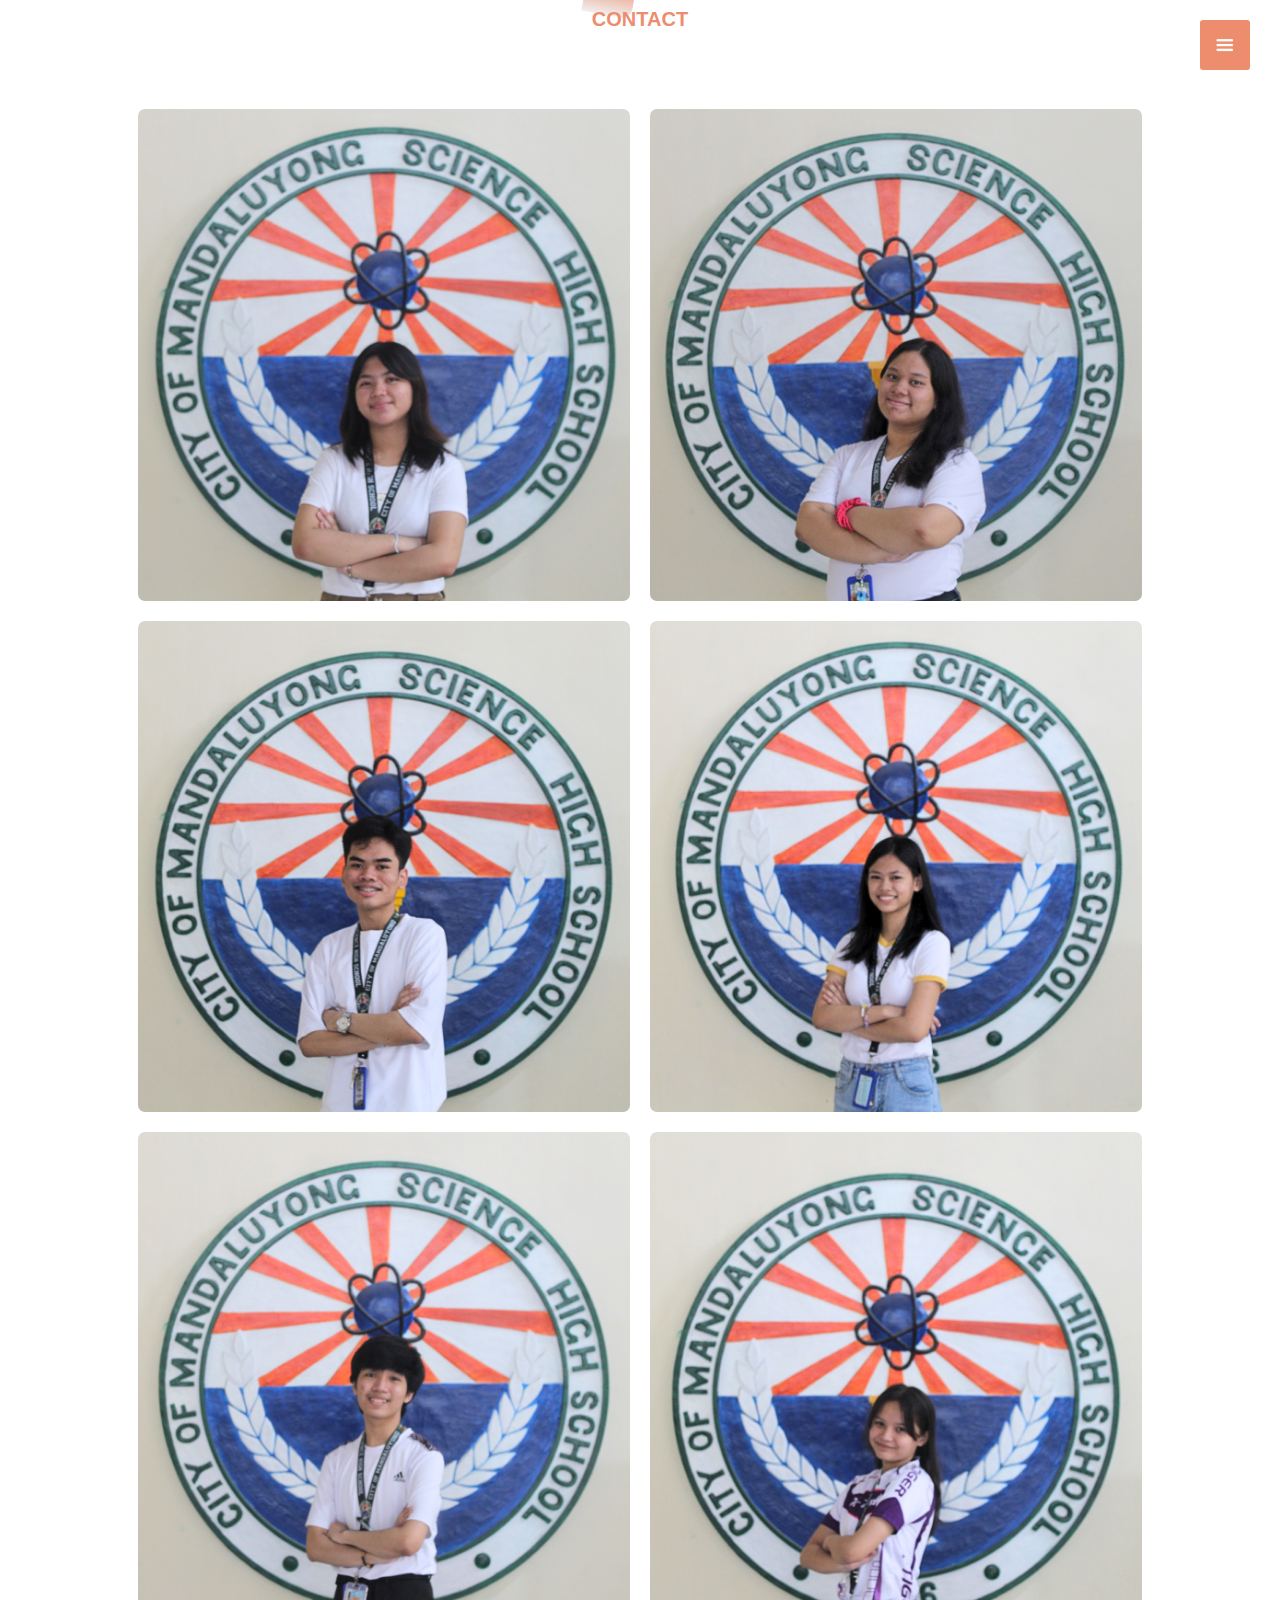
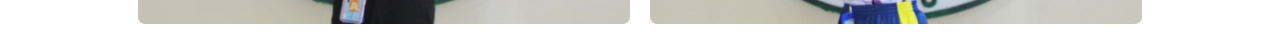
<file: contact.html>
<html>
<head>
    <title>Contact Us</title>
    <link rel="stylesheet" href="contactstyle.css">
</head>
<body>
    <div id="sideNav">
        <nav>
            <ul>
                <li><a href="index.html">ABOUT</a></li>
                <li><a href="portfolio.html">PORTFOLIO</a></li>
                <li><a href="blog.html">BLOG</a></li>
                <li><a href="gallery.html">GALLERY</a></li>
                <li><a href="contact.html">CONTACT US</a></li>
            </ul>
        </nav>
    </div>
    <div id="menuBtn">
        <img src="pictures/menu.png" id="menu">
    </div>
            <!--About-->
            <section id="about">
                <div class="title-text">
                    <p>CONTACT</p>
                </div>
                <div class="about-box">
                    <div class="about-mem">
                        <img src="pictures/drea.png">
                        <div class="overlay"></div>
                        <div class="characteristics">
                        <h3>Andrea Joy Natividad</h3>
                        <hr>
                        <p>facebook<br>
                            twitter<br>
                            instagram
                        </p>
                        </div>
                    </div>
                    <div class="about-mem">
                        <img src="pictures/louise.png">
                        <div class="overlay"></div>
                        <div class="characteristics">
                            <h3>Louise Lane Gegabine</h3>
                            <hr>
                            <p>facebook<br>
                                twitter<br>
                                instagram
                            </p>
                        </div>
                    </div>
                    <div class="about-mem">
                        <img src="pictures/kyle.png">
                        <div class="overlay"></div>
                        <div class="characteristics">
                            <h3>Kyle Gabriel Guerra</h3>
                            <hr>
                            <p>facebook<br>
                                twitter<br>
                                instagram
                            </p>
                        </div>
                    </div>
                    <div class="about-mem">
                        <img src="pictures/sam.png">
                        <div class="overlay"></div>
                        <div class="characteristics">
                            <h3>Samantha Beatrice Roxas</h3>
                            <hr>
                            <p>facebook<br>
                                twitter<br>
                                instagram
                                </p>
                        </div>
                    </div>
                    <div class="about-mem">
                        <img src="pictures/aljen.png">
                        <div class="overlay"></div>
                        <div class="characteristics">
                            <h3>Aljen Aguirre</h3>
                            <hr>
                            <p>facebook<br>
                                twitter<br>
                                instagram
                                </p>
                        </div>
                    </div>
                    <div class="about-mem">
                        <img src="pictures/ayi.png">
                        <div class="overlay"></div>
                        <div class="characteristics">
                            <h3>A'iesha Chantal Dayao</h3>
                            <hr>
                            <p>facebook<br>
                                twitter<br>
                                instagram
                                </p>
                        </div>
                    </div>
                </div>
            </section>
    <script>
        var menuBtn = document.getElementById("menuBtn")
        var sideNav = document.getElementById("sideNav")
        var menu = document.getElementById("menu")
        sideNav.style.right="-250px";
        menuBtn.onclick = function() {
            if(sideNav.style.right =="-250px"){
                sideNav.style.right="0";
                menu.src = "pictures/close.png";
            }
            else{
                sideNav.style.right="-250px";
                menu.src = "pictures/menu.png";
            }
        }
    </script>
</body>
</html>
</file>
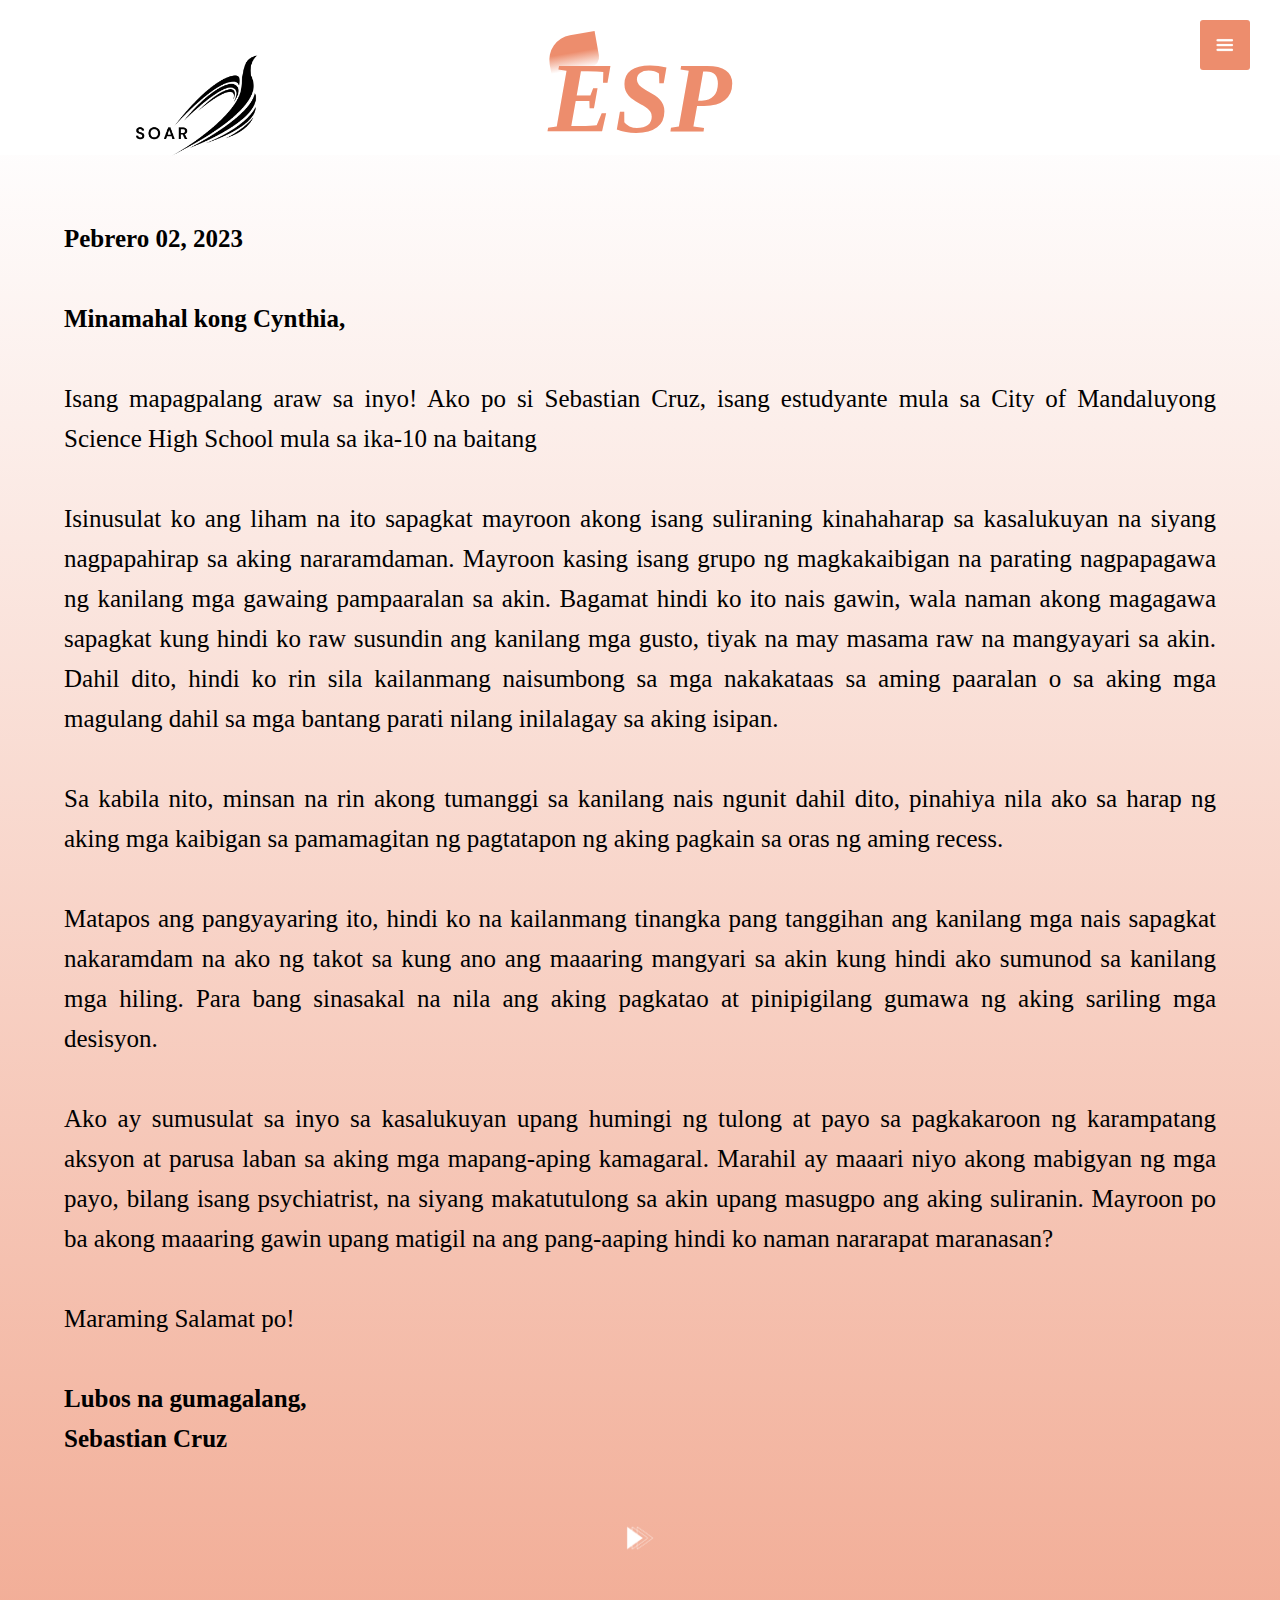
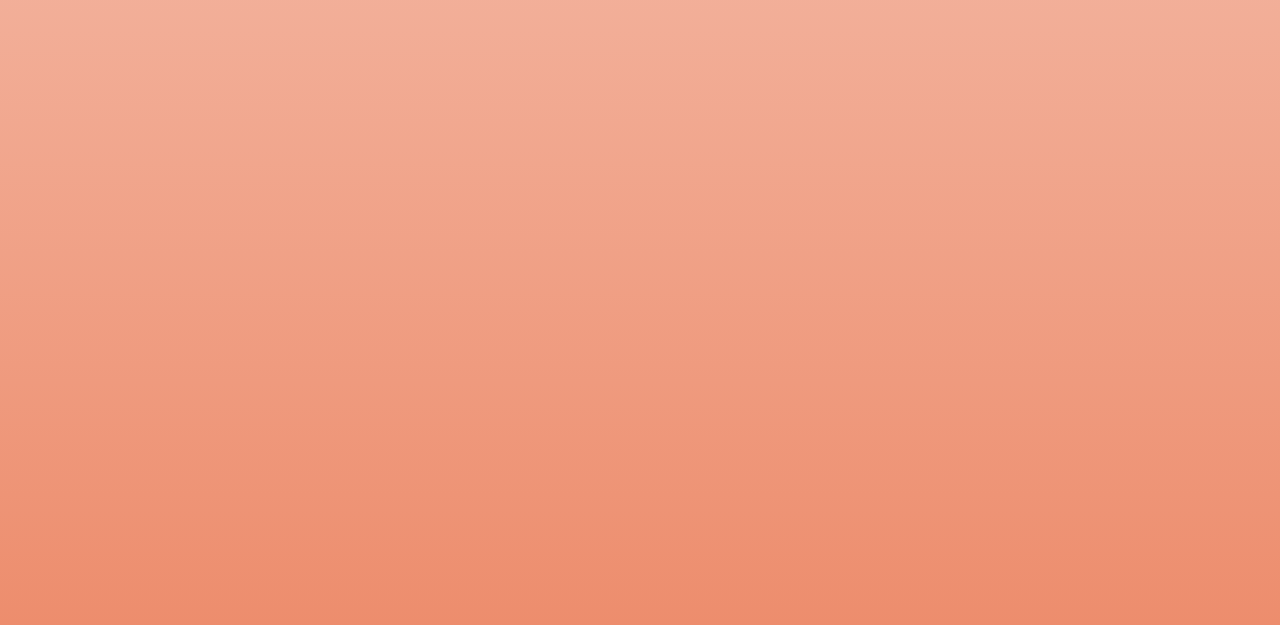
<file: esp-1.html>
<html>
    <head>
        <title>ESP</title>
        <link rel="stylesheet" href="espstyle.css">
    </head>
    <body>
        <a href="index.html"><img src="pictures/SOAR-dark.png" class="logo"></a>
        <div id="sideNav">
            <nav>
                <ul>
                    <li><a href="index.html">ABOUT</a></li>
                    <li><a href="portfolio.html">PORTFOLIO</a></li>
                    <li><a href="blog.html">BLOG</a></li>
                    <li><a href="gallery.html">GALLERY</a></li>
                    <li><a href="contact.html">CONTACT US</a></li>
                </ul>
            </nav>
        </div>
        <div id="menuBtn">
            <img src="pictures/menu.png" id="menu">
        </div>
        <div class="container">
            <div class="head">
                <h1>ESP</h1>
            </div>
            <div class="body">
                <section id="intro">
                    <div class="intro-text">
                <p>
                   <b> Pebrero 02, 2023<br><br>

Minamahal kong Cynthia,</b><br><br>

                    Isang mapagpalang araw sa inyo! Ako po si Sebastian Cruz, isang estudyante mula sa City of Mandaluyong Science High School mula sa ika-10 na baitang
<br><br>
Isinusulat ko ang liham na ito sapagkat mayroon akong isang suliraning kinahaharap sa kasalukuyan na siyang nagpapahirap sa aking nararamdaman. Mayroon kasing isang grupo ng magkakaibigan na parating nagpapagawa ng kanilang mga gawaing pampaaralan sa akin. Bagamat hindi ko ito nais gawin, wala naman akong magagawa sapagkat kung hindi ko raw susundin ang kanilang mga gusto, tiyak na may masama raw na mangyayari sa akin. Dahil dito, hindi ko rin sila kailanmang naisumbong sa mga nakakataas sa aming paaralan o sa aking mga magulang dahil sa mga bantang parati nilang inilalagay sa aking isipan.
<br><br>
Sa kabila nito, minsan na rin akong tumanggi sa kanilang nais ngunit dahil dito, pinahiya nila ako sa harap ng aking mga kaibigan sa pamamagitan ng pagtatapon ng aking pagkain sa oras ng aming recess. 
<br><br>
Matapos ang pangyayaring ito, hindi ko na kailanmang tinangka pang tanggihan ang kanilang mga nais sapagkat nakaramdam na ako ng takot sa kung ano ang maaaring mangyari sa akin kung hindi ako sumunod sa kanilang mga hiling. Para bang sinasakal na nila ang aking pagkatao at pinipigilang gumawa ng aking sariling mga desisyon. 
<br><br>
Ako ay sumusulat sa inyo sa kasalukuyan upang humingi ng tulong at payo sa pagkakaroon ng karampatang aksyon at parusa laban sa aking mga mapang-aping kamagaral. Marahil ay maaari niyo akong mabigyan ng mga payo, bilang isang psychiatrist, na siyang makatutulong sa akin upang masugpo ang aking suliranin. Mayroon po ba akong maaaring gawin upang matigil na ang pang-aaping hindi ko naman nararapat maranasan?
<br><br>
Maraming Salamat po!
<br><br>
<b>Lubos na gumagalang,<br>
    Sebastian Cruz
    </b>
</p>
                </div>
                <div class="arrowto">
                <a href="esp-2.html"><img src="pictures/arrow.png"></a>
            </div>   
            </section>
                </div>
        </div>
        <script>
            var menuBtn = document.getElementById("menuBtn")
            var sideNav = document.getElementById("sideNav")
            var menu = document.getElementById("menu")
            sideNav.style.right="-250px";
            menuBtn.onclick = function() {
                if(sideNav.style.right =="-250px"){
                    sideNav.style.right="0";
                    menu.src = "pictures/close.png";
                }
                else{
                    sideNav.style.right="-250px";
                    menu.src = "pictures/menu.png";
                }
            }
        </script>
        </body>
        </html>
</file>
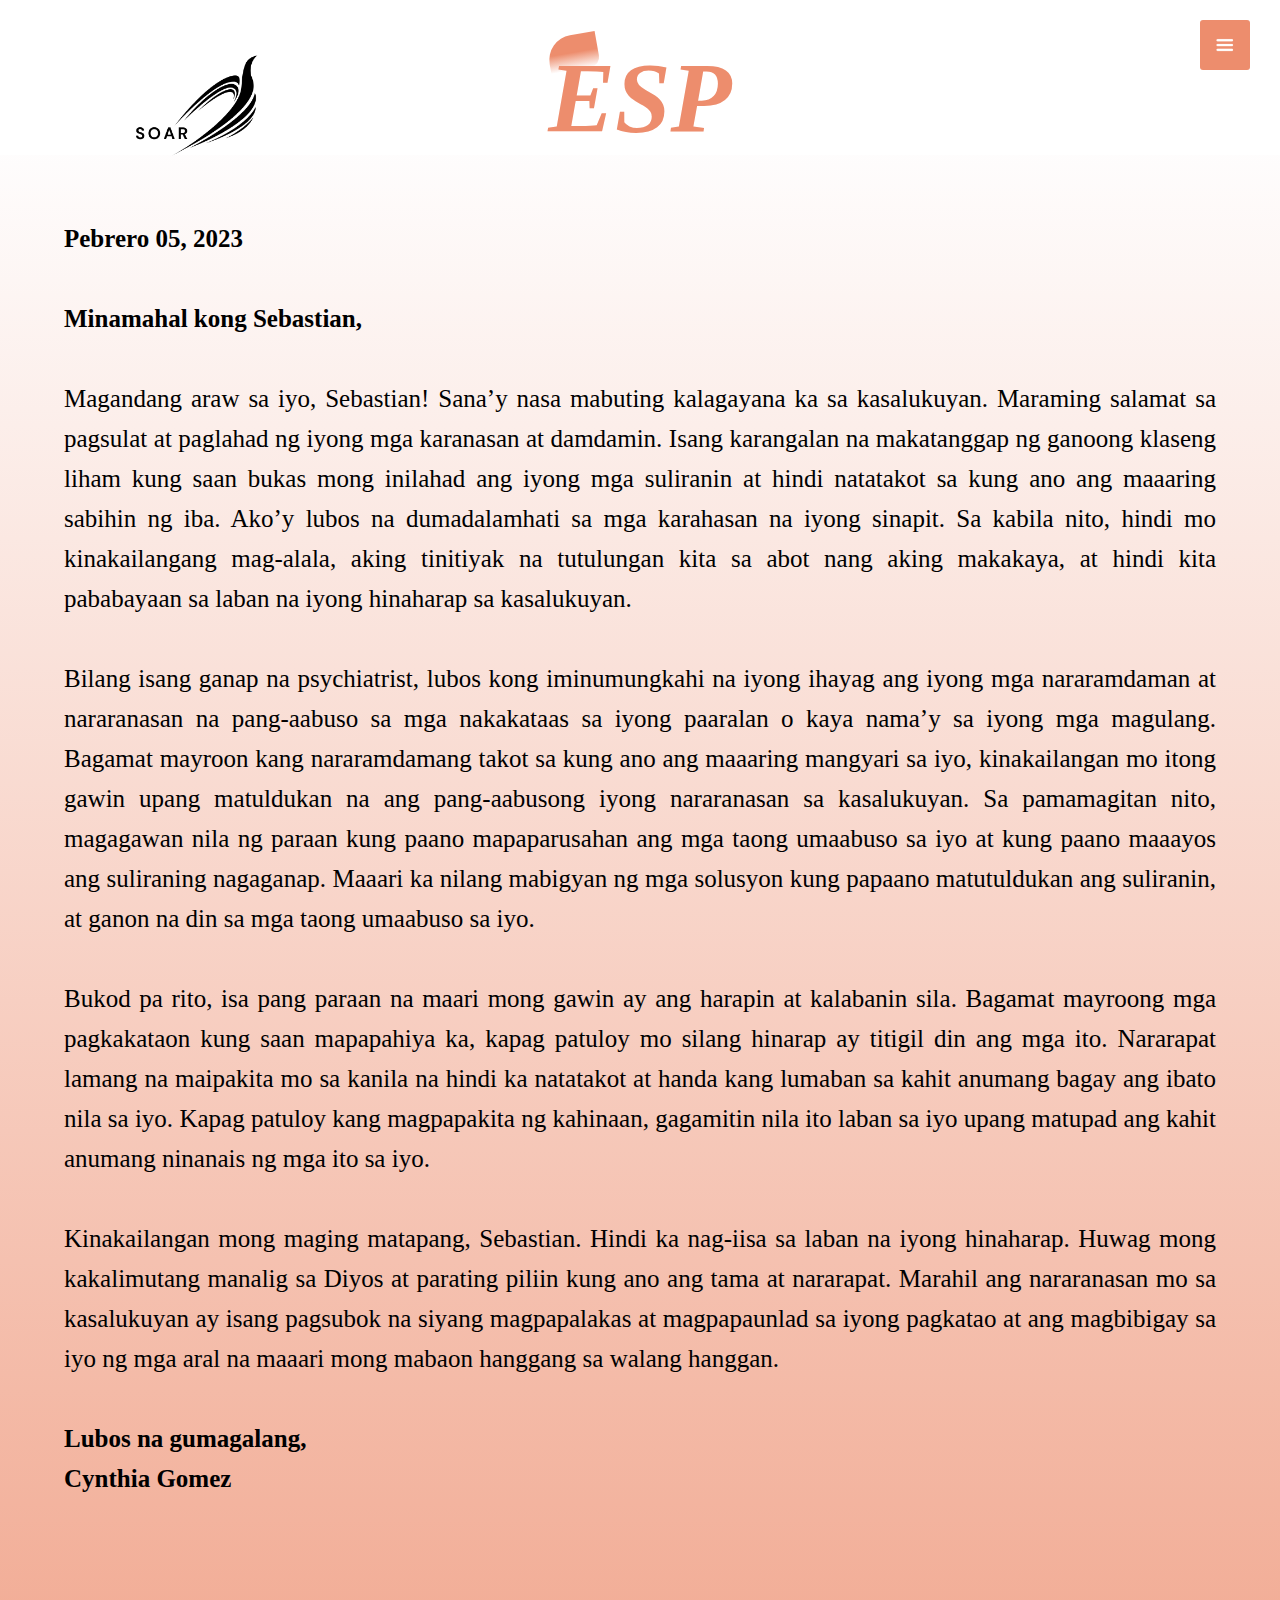
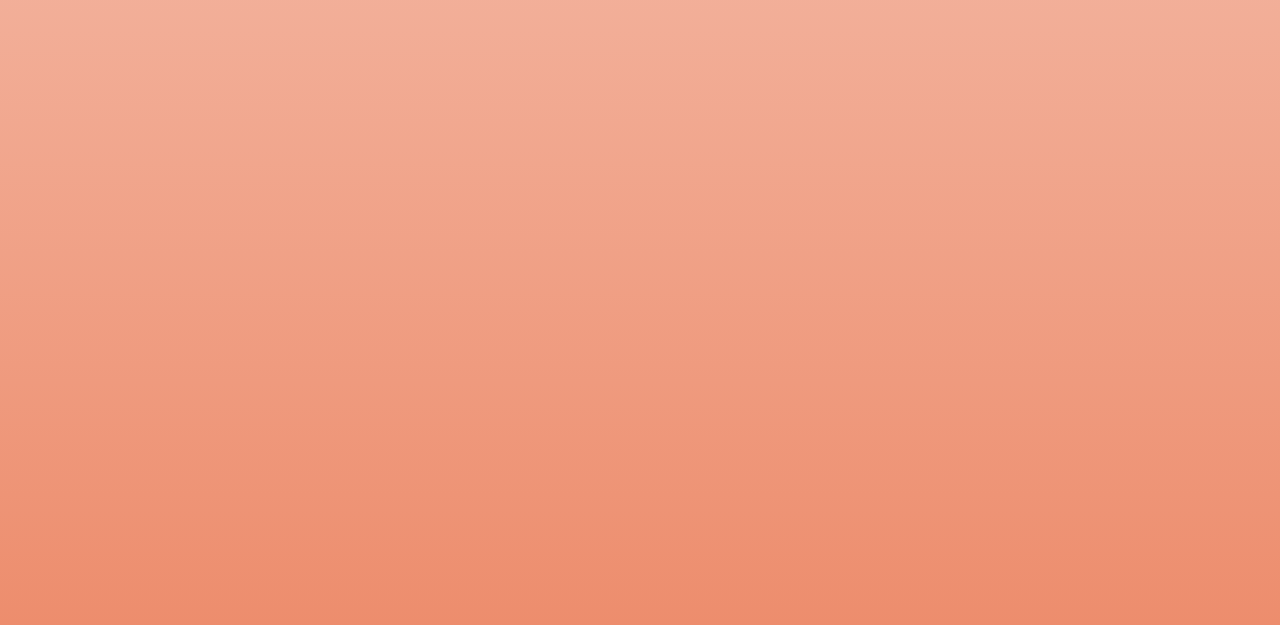
<file: esp-2.html>
<html>
    <head>
        <title>ESP</title>
        <link rel="stylesheet" href="espstyle.css">
    </head>
    <body>
        <a href="index.html"><img src="pictures/SOAR-dark.png" class="logo"></a>
        <div id="sideNav">
            <nav>
                <ul>
                    <li><a href="index.html">ABOUT</a></li>
                    <li><a href="portfolio.html">PORTFOLIO</a></li>
                    <li><a href="blog.html">BLOG</a></li>
                    <li><a href="gallery.html">GALLERY</a></li>
                    <li><a href="contact.html">CONTACT US</a></li>
                </ul>
            </nav>
        </div>
        <div id="menuBtn">
            <img src="pictures/menu.png" id="menu">
        </div>
        <div class="container">
            <div class="head">
                <h1>ESP</h1>
            </div>
            <div class="body">
                <section id="intro">
                    <div class="intro-text">
                <p>
                   <b> Pebrero 05, 2023
<br><br>
                    Minamahal kong Sebastian,
                    </b><br><br>

                    Magandang araw sa iyo, Sebastian! Sana’y nasa mabuting kalagayana ka sa kasalukuyan. Maraming salamat sa pagsulat at paglahad ng iyong mga karanasan at damdamin. Isang karangalan na makatanggap ng ganoong klaseng liham kung saan bukas mong inilahad ang iyong mga suliranin at hindi natatakot sa kung ano ang maaaring sabihin ng iba. Ako’y lubos na dumadalamhati sa mga karahasan na iyong sinapit. Sa kabila nito, hindi mo kinakailangang mag-alala, aking tinitiyak na tutulungan kita sa abot nang aking makakaya, at hindi kita pababayaan sa laban na iyong hinaharap sa kasalukuyan.
<br><br>
Bilang isang ganap na psychiatrist, lubos kong iminumungkahi na iyong ihayag ang iyong mga nararamdaman at nararanasan na pang-aabuso sa mga nakakataas sa iyong paaralan o kaya nama’y sa iyong mga magulang. Bagamat mayroon kang nararamdamang takot sa kung ano ang maaaring mangyari sa iyo, kinakailangan mo itong gawin upang matuldukan na ang pang-aabusong iyong nararanasan sa kasalukuyan. Sa pamamagitan nito, magagawan nila ng paraan kung paano mapaparusahan ang mga taong umaabuso sa iyo at kung paano maaayos ang suliraning nagaganap. Maaari ka nilang mabigyan ng mga solusyon kung papaano matutuldukan ang suliranin, at ganon na din sa mga taong umaabuso sa iyo. 
<br><br>
Bukod pa rito, isa pang paraan na maari mong gawin ay ang harapin at kalabanin sila. Bagamat mayroong mga pagkakataon kung saan mapapahiya ka, kapag patuloy mo silang hinarap ay titigil din ang mga ito. Nararapat lamang na maipakita mo sa kanila na hindi ka natatakot at handa kang lumaban sa kahit anumang bagay ang ibato nila sa iyo. Kapag patuloy kang magpapakita ng kahinaan, gagamitin nila ito laban sa iyo upang matupad ang kahit anumang ninanais ng mga ito sa iyo.
<br><br>
Kinakailangan mong maging matapang, Sebastian. Hindi ka nag-iisa sa laban na iyong hinaharap. Huwag mong kakalimutang manalig sa Diyos at parating piliin kung ano ang tama at nararapat. Marahil ang nararanasan mo sa kasalukuyan ay isang pagsubok na siyang magpapalakas at magpapaunlad sa iyong pagkatao at ang magbibigay sa iyo ng mga aral na maaari mong mabaon hanggang sa walang hanggan.
<br><br>
<b>Lubos na gumagalang,<br>
    Cynthia Gomez
    </b>
</p>
                </div>
            </section>
                </div>
        </div>
        <script>
            var menuBtn = document.getElementById("menuBtn")
            var sideNav = document.getElementById("sideNav")
            var menu = document.getElementById("menu")
            sideNav.style.right="-250px";
            menuBtn.onclick = function() {
                if(sideNav.style.right =="-250px"){
                    sideNav.style.right="0";
                    menu.src = "pictures/close.png";
                }
                else{
                    sideNav.style.right="-250px";
                    menu.src = "pictures/menu.png";
                }
            }
        </script>
        </body>
        </html>
</file>
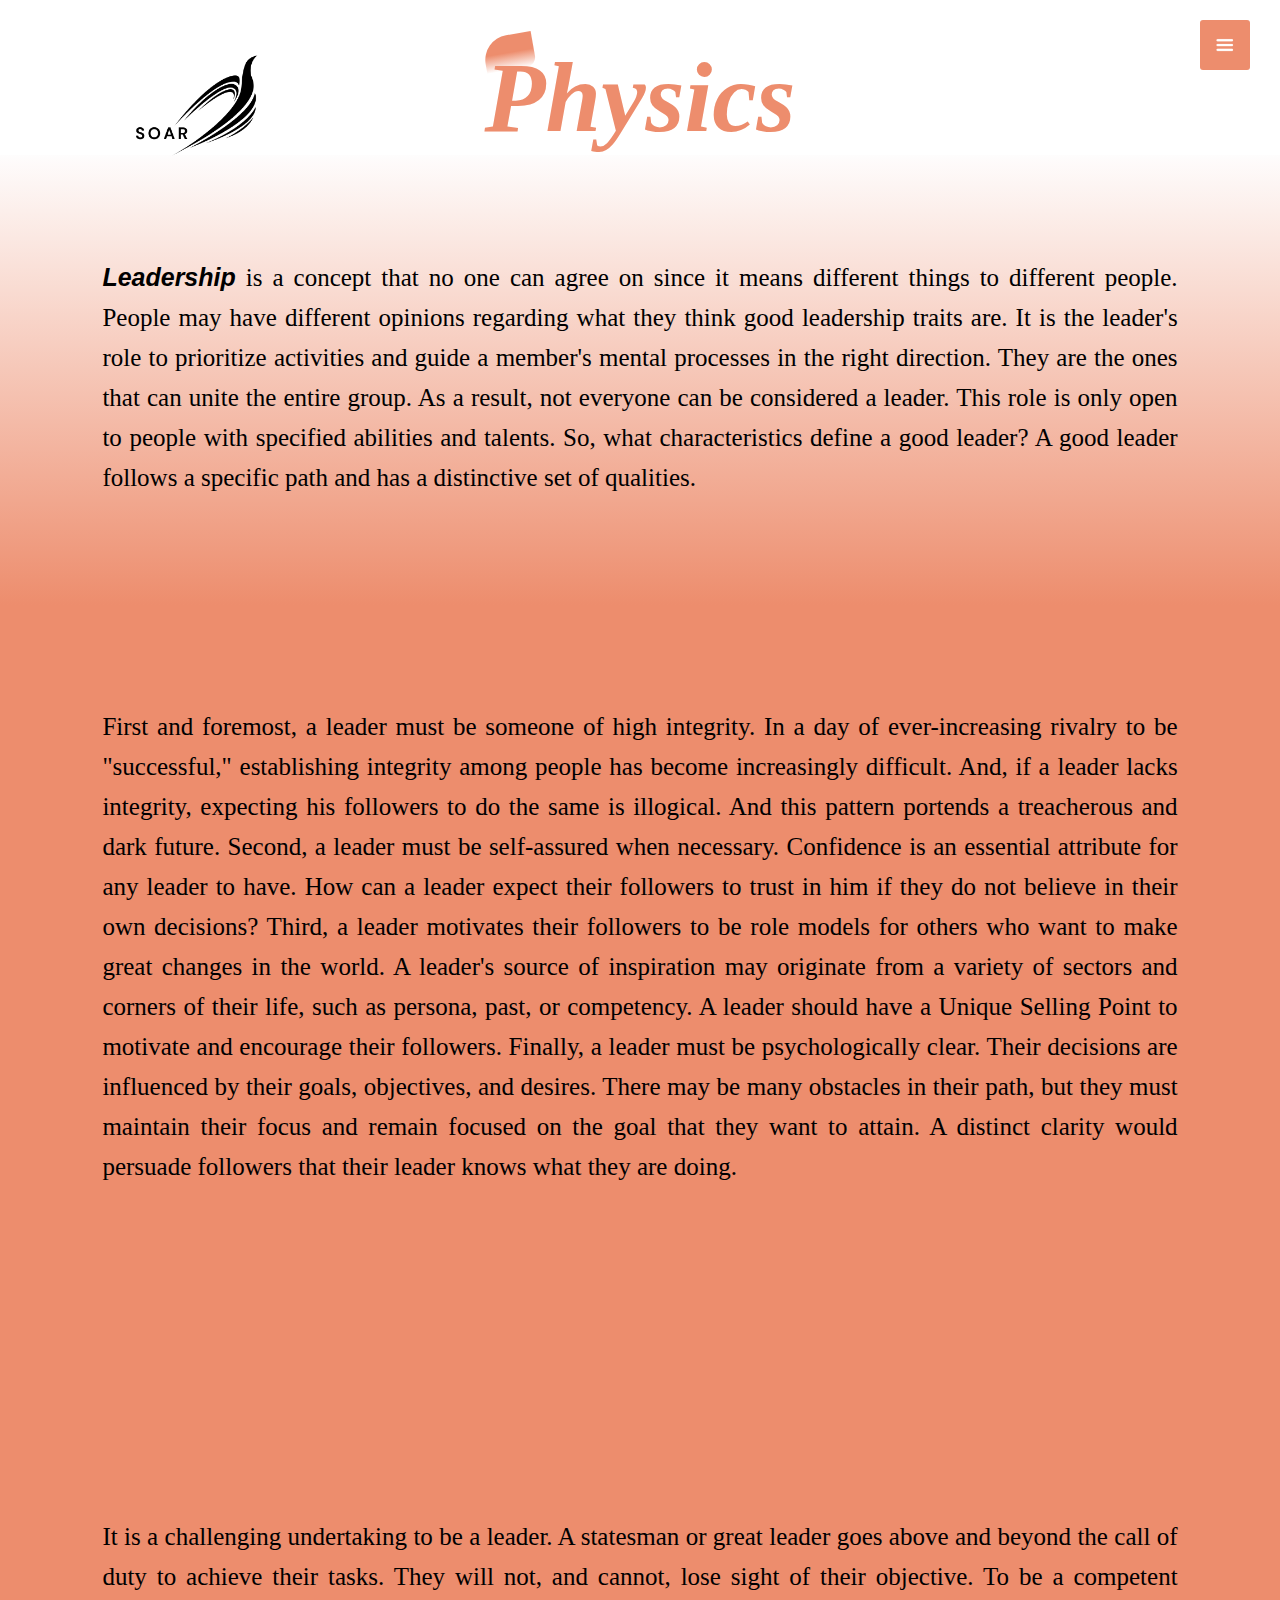
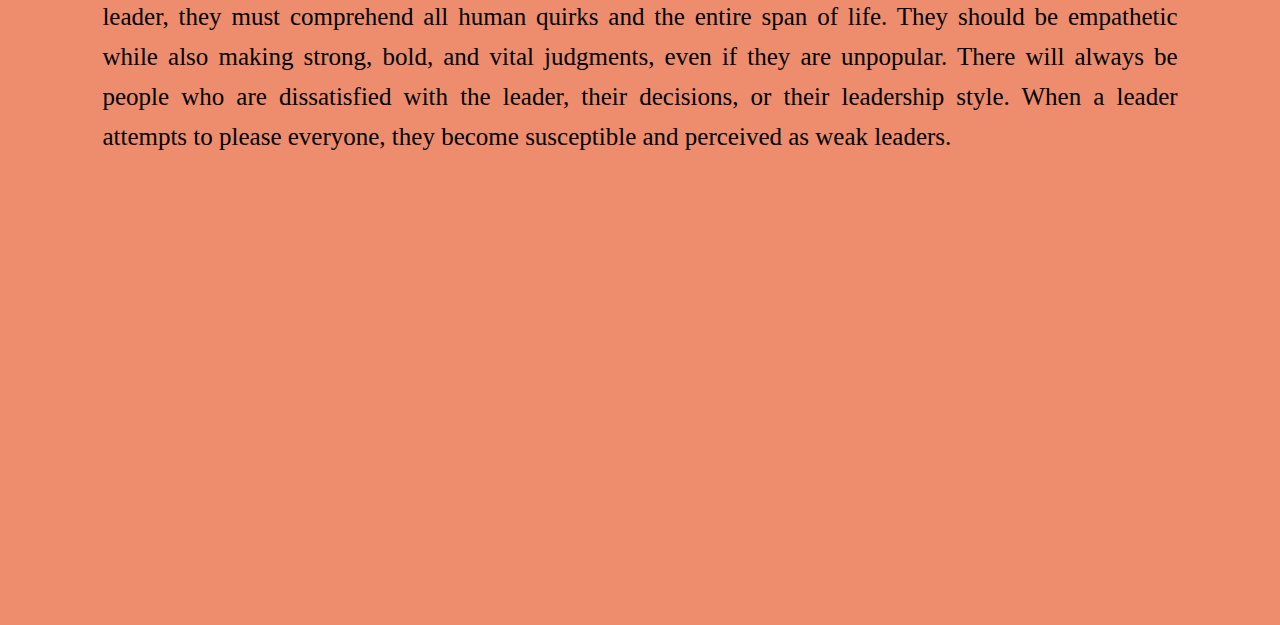
<file: physics.html>
<html>
    <head>
        <title>PHYSICS</title>
        <link rel="stylesheet" href="physicsstyle.css">
    </head>
    <body>
        <a href="index.html"><img src="pictures/SOAR-dark.png" class="logo"></a>
        <div id="sideNav">
            <nav>
                <ul>
                    <li><a href="index.html">ABOUT</a></li>
                    <li><a href="portfolio.html">PORTFOLIO</a></li>
                    <li><a href="blog.html">BLOG</a></li>
                    <li><a href="gallery.html">GALLERY</a></li>
                    <li><a href="contact.html">CONTACT US</a></li>
                </ul>
            </nav>
        </div>
        <div id="menuBtn">
            <img src="pictures/menu.png" id="menu">
        </div>
        <div class="container">
            <div class="head">
                <h1>Physics</h1>
            </div>
            <div class="body">
                <section id="intro">
                    <div class="intro-text">
                <p>
                    <b><i>Leadership</i></b> is a concept that no one can agree on since it means different things to different people. 
People may have different opinions regarding what they think good leadership traits are. 
It is the leader's role to prioritize activities and guide a member's mental processes in the right direction. 
They are the ones that can unite the entire group. As a result, not everyone can be considered a leader. 
This role is only open to people with specified abilities and talents. So, what characteristics define a good leader? 
A good leader follows a specific path and has a distinctive set of qualities.
                </p>
                    </div>
            </section>
            <section id="body">
                <div class="body-text">
                <p>
                First and foremost, a leader must be someone of high integrity. 
In a day of ever-increasing rivalry to be "successful," establishing integrity among people has become increasingly difficult. 
And, if a leader lacks integrity, expecting his followers to do the same is illogical. 
And this pattern portends a treacherous and dark future. Second, a leader must be self-assured when necessary. 
Confidence is an essential attribute for any leader to have. 
How can a leader expect their followers to trust in him if they do not believe in their own decisions? 
Third, a leader motivates their followers to be role models for others who want to make great changes in the world. 
A leader's source of inspiration may originate from a variety of sectors and corners of their life, such as persona, past, or competency.
 A leader should have a Unique Selling Point to motivate and encourage their followers. Finally, a leader must be psychologically clear. 
 Their decisions are influenced by their goals, objectives, and desires. 
 There may be many obstacles in their path, but they must maintain their focus and remain focused on the goal that they want to attain. 
 A distinct clarity would persuade followers that their leader knows what they are doing.
                </p>
            </div>
            </section>
            <section id="conclusion">
                <div class="conclu-text">
                <p>
                    It is a challenging undertaking to be a leader. 
A statesman or great leader goes above and beyond the call of duty to achieve their tasks. 
They will not, and cannot, lose sight of their objective.
 To be a competent leader, they must comprehend all human quirks and the entire span of life. 
 They should be empathetic while also making strong, bold, and vital judgments, even if they are unpopular. 
 There will always be people who are dissatisfied with the leader, their decisions, or their leadership style. 
 When a leader attempts to please everyone, they become susceptible and perceived as weak leaders.
                </p>
            </div>
            </section>
            </div>
        </div>
        <script>
            var menuBtn = document.getElementById("menuBtn")
            var sideNav = document.getElementById("sideNav")
            var menu = document.getElementById("menu")
            sideNav.style.right="-250px";
            menuBtn.onclick = function() {
                if(sideNav.style.right =="-250px"){
                    sideNav.style.right="0";
                    menu.src = "pictures/close.png";
                }
                else{
                    sideNav.style.right="-250px";
                    menu.src = "pictures/menu.png";
                }
            }
        </script>
    </body>
</html>
</file>
<file: contactstyle.css>
*{
    margin: 0;
    padding: 0;
    font-family: sans-serif;
}
#sideNav{
    width: 250px;
    height: 100vh;
    position: fixed;
    right: -250px;
    top: 0;
    background: #ed8d6d;
    z-index: 2;
    transition: 0.5s;
}
nav ul li{
    list-style: none;
    margin: 50px 20px;
    font-weight: bolder;
}
nav ul li a{
    text-decoration: none;
    color: #fff;
}
#menuBtn{
    width: 50px;
    height: 50px;
    background-color: #ed8d6d;
    text-align: center;
    position: fixed;
    right: 30px;
    top: 20px;
    border-radius: 3px;
    z-index: 3;
    cursor: pointer;
}
#menuBtn img{
    width: 20px;
    margin-top: 15px;
}
.title-text{
    text-align: center;
    padding-bottom: 70px;
}
.title-text p{
    margin: auto;
    font-size: 20px;
    color: #ed8d6d;
    font-weight: bold;
    position: relative;
    padding: 8px;
    z-index: 1;
    display: inline-block;
}
.title-text p::after{
    content: '';
    width: 50px;
    height: 35px;
    background: linear-gradient(#ed8d6d, #efefef);
    position: absolute;
    top: -20px;
    left: 0;
    z-index: -1;
    transform: rotate(10deg);
    border-top-left-radius: 25px;
    border-bottom-right-radius: 10px;
}
.about-box{
    width: 80%;
    display: flex;
    flex-wrap: wrap;
    justify-content: space-around;
    margin: auto;
}
.about-mem{
    flex-basis: 48%;
    text-align: center;
    border-radius: 7px;
    margin-bottom: 20px;
    color: #fff;
    position: relative;
}
.about-mem img{
    width: 100%;
    border-radius: 7px;
}
.overlay{
    width: 100%;
    height: 100%;
    position: absolute;
    top: 0;
    border-radius: 7px;
    cursor: pointer;
    background: linear-gradient(rgba(255, 255, 255, 0.5),#ed8d6d);
    opacity: 0;
    transition: 1s;
}
.about-mem:hover .overlay{
    opacity: 1;
}
.characteristics{
    width: 80%;
    position: absolute;
    bottom: 40%;
    left: 50%;
    opacity: 0;
    transform: translateX(-50%);
    transition: 1s;
}
hr{
    background: #fff;
    height: 2px;
    border: 0;
    margin: 15px auto;
    width: 60%;
}
.characteristics p{
    font-size: 20px;
}
.about-mem:hover .characteristics{
    bottom: 40%;
    opacity: 1;
}
</file>
<file: espstyle.css>
*{
    margin: 0;
    padding: 0;
    font-family: Georgia, 'Times New Roman', Times, serif;
}
.logo{
    width: 140px;
    position: absolute;
    top: 4%;
    left: 10%;
}
#sideNav{
    width: 250px;
    height: 100vh;
    position: fixed;
    right: -250px;
    top: 0;
    background: #ed8d6d;
    z-index: 2;
    font-family: 'Segoe UI', Tahoma, Geneva, Verdana, sans-serif;
    transition: 0.5s;
}
nav ul li{
    list-style: none;
    margin: 50px 20px;
    font-weight: bolder;
}
nav ul li a{
    text-decoration: none;
    color: #fff;
}
#menuBtn{
    width: 50px;
    height: 50px;
    background-color: #ed8d6d;
    text-align: center;
    position: fixed;
    right: 30px;
    top: 20px;
    border-radius: 3px;
    z-index: 3;
    cursor: pointer;
}
#menuBtn img{
    width: 20px;
    margin-top: 15px;
}
.container{
    width: 100%;
    height: 100%;
    text-align: center;
}
.head h1{
    margin-top: 40px;
    font-size: 100px;
    color: #ed8d6d;
    font-weight: bold;
    position: relative;
    z-index: 1;
    display: inline-block;
    font-family: geneva;
    font-style: italic;
}
.head h1::after{
    content: '';
    width: 50px;
    height: 35px;
    background: linear-gradient(#ed8d6d,#ed8d6d, #fff);
    position: absolute;
    top: -5px;
    left: 0;
    z-index: -1;
    transform: rotate(-10deg);
    border-top-left-radius: 25px;
    border-bottom-right-radius: 10px;
}
#intro{
    width: 100%;
    height: 230%;
    background: linear-gradient(rgba(247, 232, 232, 0.1), #ed8d6d);
}
.intro-text{
    padding: 5%;
    text-align: justify;
}
.intro-text p{
    font-size: 25px;
    line-height: 40px;
}
.arrowto img{
    width: 30px;
    height: 30px;
}
</file>
<file: physicsstyle.css>
*{
    margin: 0;
    padding: 0;
    font-family: sans-serif;
}
.logo{
    width: 140px;
    position: absolute;
    top: 4%;
    left: 10%;
}
#sideNav{
    width: 250px;
    height: 100vh;
    position: fixed;
    right: -250px;
    top: 0;
    background: #ed8d6d;
    z-index: 2;
    transition: 0.5s;
}
nav ul li{
    list-style: none;
    margin: 50px 20px;
    font-weight: bolder;
}
nav ul li a{
    text-decoration: none;
    color: #fff;
}
#menuBtn{
    width: 50px;
    height: 50px;
    background-color: #ed8d6d;
    text-align: center;
    position: fixed;
    right: 30px;
    top: 20px;
    border-radius: 3px;
    z-index: 3;
    cursor: pointer;
}
#menuBtn img{
    width: 20px;
    margin-top: 15px;
}
.container{
    width: 100%;
    height: 100%;
    text-align: center;
}
.head h1{
    margin-top: 40px;
    font-size: 100px;
    color: #ed8d6d;
    font-weight: bold;
    position: relative;
    z-index: 1;
    display: inline-block;
    font-family: geneva;
    font-style: italic;
}
.head h1::after{
    content: '';
    width: 50px;
    height: 35px;
    background: linear-gradient(#ed8d6d,#ed8d6d, #fff);
    position: absolute;
    top: -5px;
    left: 0;
    z-index: -1;
    transform: rotate(-10deg);
    border-top-left-radius: 25px;
    border-bottom-right-radius: 10px;
}
#intro{
    width: 100%;
    height: 50%;
    background: linear-gradient(rgba(247, 232, 232, 0.1), #ed8d6d);
}
.intro-text{
    padding: 8%;
    text-align: justify;
}
.intro-text p{
    font-size: 25px;
    font-family: Georgia;
    line-height: 40px;
}
#body{
    width: 100%;
    height: 90%;
    background: #ed8d6d;
}
.body-text{
    padding: 8%;
    text-align: justify;
}
.body-text p{
    font-size: 25px;
    font-family: Georgia;
    line-height: 40px;
}
#conclusion{
    width: 100%;
    height: 90%;
    background: #ed8d6d;
}
.conclu-text{
    padding: 8%;
    text-align: justify;
}
.conclu-text p{
    font-size: 25px;
    font-family: Georgia;
    line-height: 40px;
}
</file>
